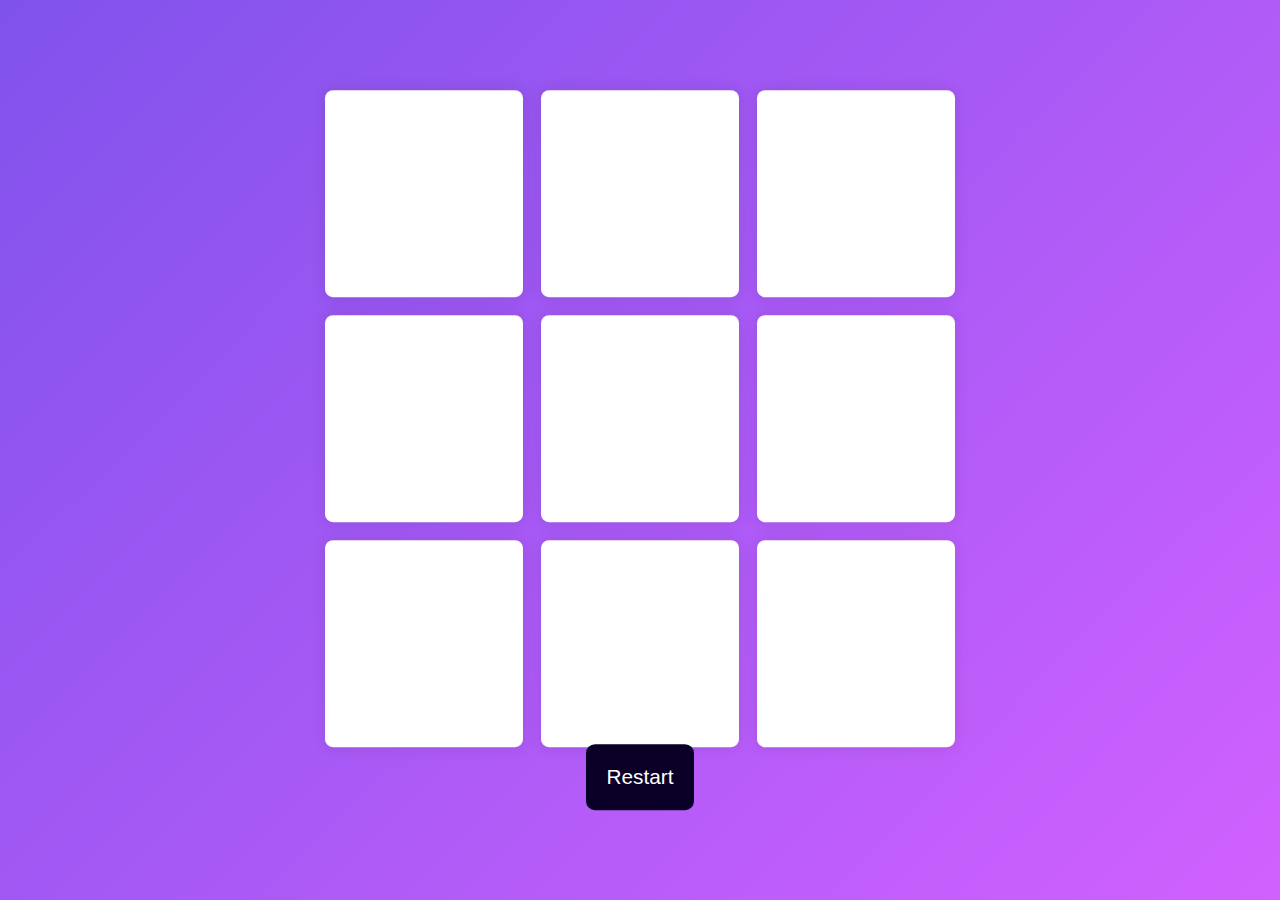
<file: index.html>
<!DOCTYPE html>
<html lang="en">
<head>
    <meta charset="UTF-8">
    <meta http-equiv="X-UA-Compatible" content="IE=edge">
    <meta name="viewport" content="width=device-width, initial-scale=1.0">
    <title>Tic Tac Toe</title>
    <link rel="stylesheet" href="/main.css">
</head>
<body>
    <div class="wrapper">
        <div class="container">
            <button class="button-option"></button>
            <button class="button-option"></button>
            <button class="button-option"></button>
            <button class="button-option"></button>
            <button class="button-option"></button>
            <button class="button-option"></button>
            <button class="button-option"></button>
            <button class="button-option"></button>
            <button class="button-option"></button>
        </div>
        <button id="restart">Restart</button>
    </div>

    <div class="popup hide">
        <p class="message"></p>
        <button id="new-game">New Game</button>
    </div>

    <script src="/main.js"></script>
</body>
</html>
</file>
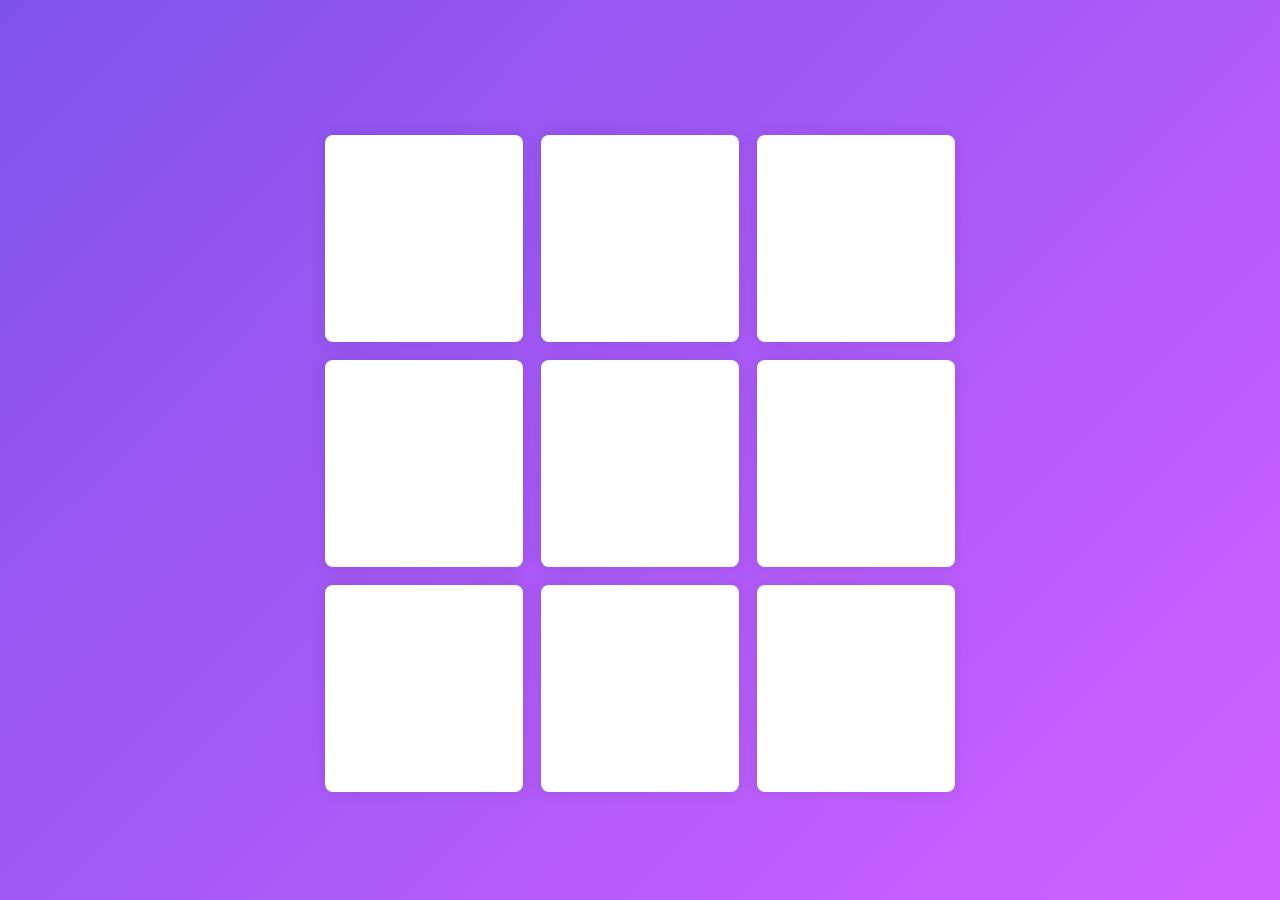
<file: inde.html>
<!DOCTYPE html>
<html lang="en">
<head>
    <meta charset="UTF-8">
    <meta http-equiv="X-UA-Compatible" content="IE=edge">
    <meta name="viewport" content="width=device-width, initial-scale=1.0">
    <title>Tic Tac Toe</title>
    <link rel="stylesheet" href="/main.css">
</head>
<body>
    <div class="wrapper">
        <div class="container">
            <button class="button-option"></button>
            <button class="button-option"></button>
            <button class="button-option"></button>
            <button class="button-option"></button>
            <button class="button-option"></button>
            <button class="button-option"></button>
            <button class="button-option"></button>
            <button class="button-option"></button>
            <button class="button-option"></button>
        </div>
    </div>
    <script src="/main.js"></script>
</body>
</html>
</file>
<file: main.css>
*{
    padding: 0;
    margin: 0;
    box-sizing: border-box;
    font-family: 'Segoe UI', Tahoma, Geneva, Verdana, sans-serif;
}

body{
    height: 100vh;
    background: linear-gradient(135deg, #8052ec, #d161ff);
}

html{
    font-size: 16px;
}

.wrapper{
    position: absolute;
    transform: translate(-50%, -50%);
    top: 50%;
    left: 50%;
}

.container{
    width: 70vmin;
    height: 70vmin;
    display: flex;
    flex-wrap: wrap;
    gap: 2vmin;
}

.button-option{
    display: flex;
    align-items: center;
    justify-content: center;
    background: #fff;
    height: 23vmin;
    width: 22vmin;
    border: none;
    border-radius: 8px;
    font-size: 14vmin;
    color: #d161ff;
    box-shadow: 0 0 15px rgba(0, 0, 0, 0.1);
}

#restart{
    font-size: 1.3em;
    margin-top: 1.5em;
    padding: 1em;
    border-radius: 9px;
    background-color: #0a0027;
    color: #fff;
    border: none;
    position: relative;
    margin: 1.5rem auto 0 auto;
    display: block;
}

.popup{
    background: linear-gradient(135deg, #8052ec, #d161ff);
    height: 100%;
    width: 100%;
    position: absolute;
    display: flex;
    z-index: 2;
    align-items: center;
    justify-content: center;
    flex-direction: column;
    gap: 1rem;
    font-size: 12vmin;
}

#new-game{
    padding: 0.5em 1em;
    background-color: #0a0027;
    color: #fff;
    border-radius: o.5rem;
    border: none;
    font-size: 0.6em;
}

#message{
    color: #fff;
    text-align: center;
    font-size: 1em;
}

.popup.hide{
    display: none;
}
</file>
